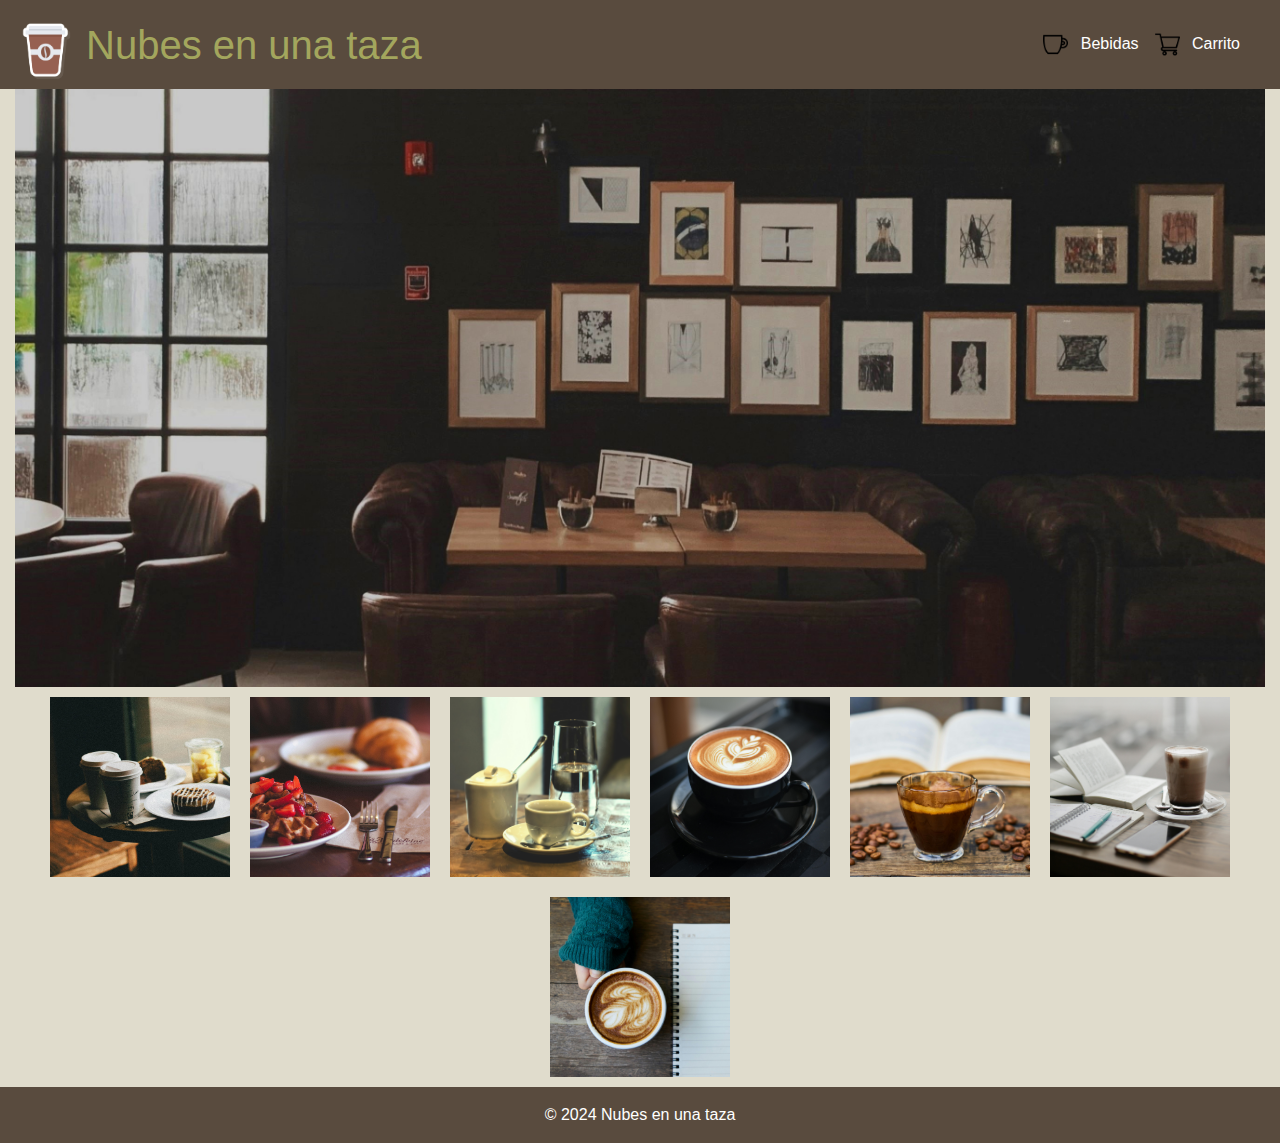
<file: index.html>
<!DOCTYPE html>
<html lang="es">
<head>
    <meta charset="UTF-8">
    <meta name="viewport" content="width=device-width, initial-scale=1.0">
    <title>CARRITO</title>
    <link rel="stylesheet" href="css/bootstrap.min.css">
    <link rel="stylesheet" href="css/estilos_index.css">
</head>
<body>

    <header class="d-flex justify-content-between align-items-center p-3 shadow">
        <div>
            <img src="./imagenes/logo.png" class="logo" style="width: 60px; height: 60px;">
            <h1 class="negocio">Nubes en una taza</h1>
        </div>

        <nav class="navbar navbar-expand">
            <div class="container-fluid">
                
                <button class="navbar-toggler" type="button" data-bs-toggle="collapse" data-bs-target="#navbarNavDarkDropdown" aria-controls="navbarNavDarkDropdown" aria-expanded="false" aria-label="Toggle navigation">
                    <span class="navbar-toggler-icon"></span>
                </button>
    
                <div class="collapse navbar-collapse" id="navbarNavDarkDropdown">
                    <ul class="navbar-nav">

                        <li class="nav-item">
                            <a class="nav-link" href="./cafes.html">
                                <img src="./imagenes/taza.png" style="width: 25px; height: 25px;">
                                Bebidas
                            </a>
                        </li>
                        <li class="nav-item">
                            <a class="nav-link" href="./carrito.html">
                                <img src="./imagenes/carrito.png" style="width: 25px; height: 25px;">
                                Carrito
                            </a>
                        </li>

                    </ul>
                </div>
            </div>
        </nav>
    </header>





    
    <section id="contenedor" class="container-fluid text-center">

        <img src="./imagenes/fotografias/foto_principal.jpg" class="img-fluid" alt="...">

        <div>
            <img src="./imagenes/fotografias/foto01.jpg" class="rounded float" alt="...">
            <img src="./imagenes/fotografias/foto02.jpg" class="rounded float" alt="...">
            <img src="./imagenes/fotografias/foto03.jpg" class="rounded float" alt="...">
            <img src="./imagenes/fotografias/foto04.jpg" class="rounded float" alt="...">
            <img src="./imagenes/fotografias/foto05.jpg" class="rounded float" alt="...">
            <img src="./imagenes/fotografias/foto06.jpg" class="rounded float" alt="...">
            <img src="./imagenes/fotografias/foto07.jpg" class="rounded float" alt="...">
        </div>

        <div>
            
        </div>
        
    </section>






    <footer class="text-center p-3">© 2024 Nubes en una taza</footer>

    <script src="js/vue3.js"></script>
    <script src="js/axios.min.js"></script>
    <script src="js/funciones.js"></script>
    
</body>
</html>
</file>
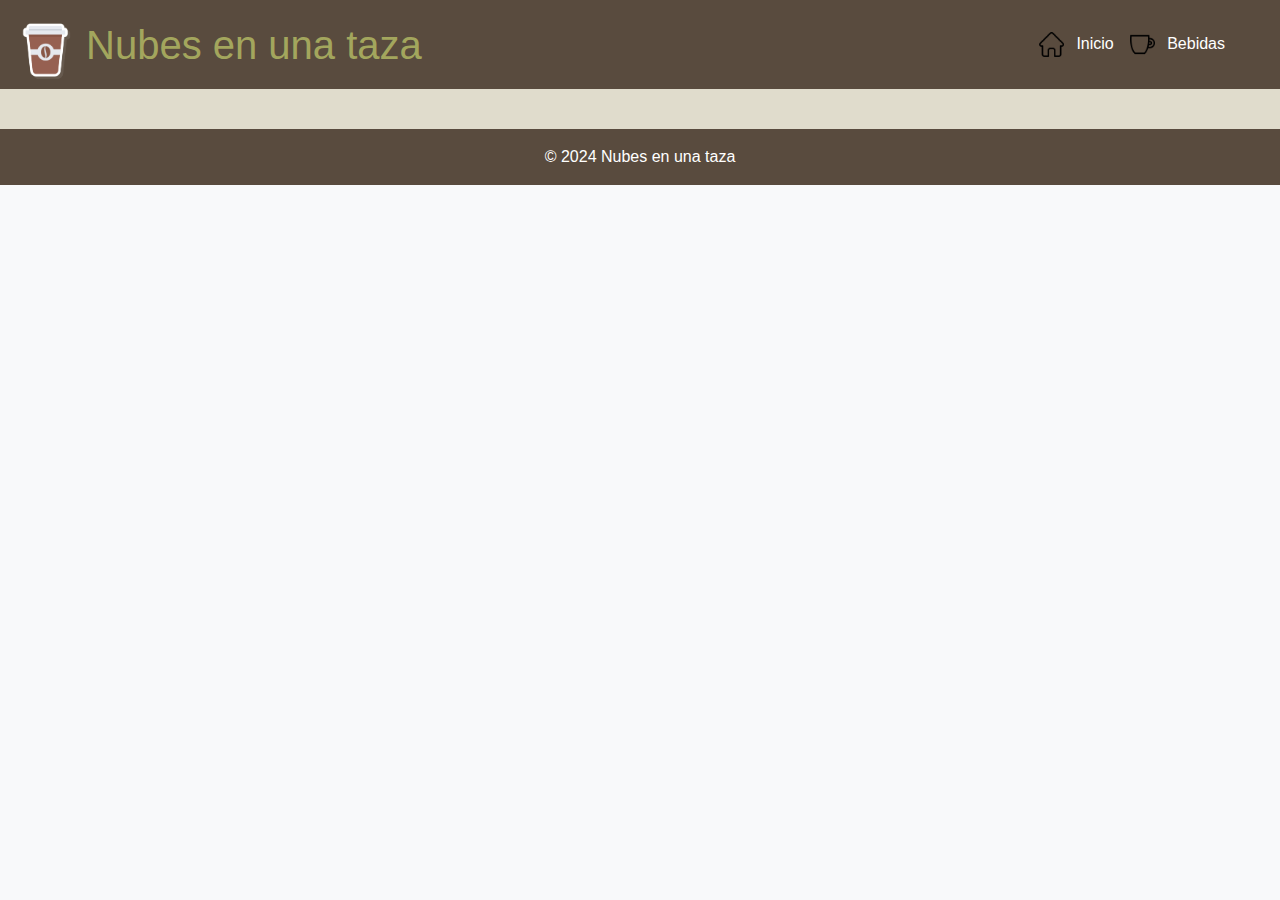
<file: carrito.html>
<!DOCTYPE html>
<html lang="es">
<head>
    <meta charset="UTF-8">
    <meta name="viewport" content="width=device-width, initial-scale=1.0">
    <title>CARRITO</title>
    <link rel="stylesheet" href="css/bootstrap.min.css">
    <link rel="stylesheet" href="css/estilos_bebidas.css">
</head>
<body>

    <header class="d-flex justify-content-between align-items-center p-3 shadow">
        <div>
            <img src="./imagenes/logo.png" class="logo" style="width: 60px; height: 60px;">
            <h1 class="negocio">Nubes en una taza</h1>
        </div>

        <nav class="navbar navbar-expand-lg">
            <div class="container-fluid">
                <!-- Botón para menú colapsable -->
                <button class="navbar-toggler" type="button" data-bs-toggle="collapse" data-bs-target="#navbarNavDarkDropdown" aria-controls="navbarNavDarkDropdown" aria-expanded="false" aria-label="Toggle navigation">
                    <span class="navbar-toggler-icon"></span>
                </button>
    
                <!-- Menú colapsable -->
                <div class="collapse navbar-collapse" id="navbarNavDarkDropdown">
                    <ul class="navbar-nav">
                        <li class="nav-item">
                            <a class="nav-link" href="./index.html">
                                <img src="./imagenes/inicio.png" style="width: 25px; height: 25px;">
                                Inicio
                            </a>
                        </li>
                        <li class="nav-item">
                            <a class="nav-link" href="./cafes.html">
                                <img src="./imagenes/taza.png" style="width: 25px; height: 25px;">
                                Bebidas
                            </a>
                        </li>
                    </ul>
                </div>
            </div>
        </nav>
    </header>
    

    
    <section id="contenedor" class="container-fluid text-center">
        
    </section>

    <footer class="text-center p-3">© 2024 Nubes en una taza</footer>

    <script src="js/vue3.js"></script>
    <script src="js/axios.min.js"></script>
    <script src="js/funciones.js"></script>
</body>
</html>
</file>
<file: css/estilos_index.css>
section 
{
    background-color: #E0DCCC;
}

body 
{
    font-family:Verdana, Geneva, Tahoma, sans-serif;
    margin: 0;
    padding: 0;
    background-color: #f8f9fa;
}

header 
{
    background-color: #594b3e;
    color: #E0DCCC;
}

footer 
{
    background-color: #594b3e;
    color: #fff;
    font-size: 1rem;
}

/* ////////////////////////////////////////////////////////////////////////////////////////////////////////////// */

.logo
{
    position:absolute;    
    display: inline-block;
    transition: transform 0.3s ease;
    display: inline-block;
    animation: shake 1.2s ease-in-out; /* Duración y tipo de animación */
    animation-iteration-count: infinite;
}

@keyframes shake {
    0% {
      transform: rotate(0deg);
    }
    25% {
      transform: rotate(5deg);
    }
    50% {
      transform: rotate(-5deg);
    }
    75% {
      transform: rotate(5deg);
    }
    100% {
      transform: rotate(0deg);
    }
  }
  
.negocio 
{
    margin-left: 70px;
    margin-bottom: 0%;
    position: relative;
    font-size: 2.5rem;
    font-family:'Lucida Sans', 'Lucida Sans Regular', 'Lucida Grande', 'Lucida Sans Unicode', Geneva, Verdana, sans-serif; /* Fuente */
    color: #A3A65D;
    cursor:default;
    transition: 0.5s;
}

/* Estilo personalizado para los enlaces dentro del header */
header .navbar-nav .nav-link {
    color: #fff; /* Cambia el color del texto de los enlaces a blanco */
    text-decoration: none; /* Quita el subrayado */
}

/* Estilo cuando se pasa el cursor sobre el enlace */
header .navbar-nav .nav-link:hover {
    color: #9E8064; /* Cambia el color del texto a #9E8064 cuando se pasa el cursor */
}

/* Estilo para los íconos en los enlaces */
header .navbar-nav .nav-link img {
    margin-right: 8px; /* Añade un margen a la derecha para separar el ícono del texto */
}

/* /////////////////////////////////////////////////////////////////////////////////////////////////////////////////////////// */

.rounded
{
    width: 200px;
    height: 200px;
    padding: 10px;
    transition: 0.5s;
}

.rounded:hover{
    transform: scale(0.90);
}

h2
{
    position: fixed;
}
</file>
<file: css/estilos_bebidas.css>
section 
{
    background-color: #E0DCCC;
    padding: 20px 0;
}

.card{
    margin-left: 6%;
}


body 
{
    font-family:Verdana, Geneva, Tahoma, sans-serif;
    margin: 0;
    padding: 0;
    background-color: #f8f9fa;
}

header 
{
    background-color: #594b3e;
    color: #E0DCCC;
}

.card 
{
    background-color: #fff;
    border: 1px solid #bebebe;
    box-shadow: 0 2px 4px rgba(0, 0, 0, 0.1);
    transition: 1s;
}

.card:hover
{
    transform: scale(0.95);

}

footer 
{
    background-color: #594b3e;
    color: #fff;
    font-size: 1rem;
}

/* ////////////////////////////////////////////////////////////////////////////////////////////////////////////// */

.logo
{
    position:absolute;    
    display: inline-block;
    transition: transform 0.3s ease;
    display: inline-block;
    animation: shake 0.7s ease-in-out; /* Duración y tipo de animación */
    animation-iteration-count: infinite;
}

@keyframes shake {
    0% {
      transform: rotate(0deg);
    }
    25% {
      transform: rotate(5deg);
    }
    50% {
      transform: rotate(-5deg);
    }
    75% {
      transform: rotate(5deg);
    }
    100% {
      transform: rotate(0deg);
    }
  }
  

.negocio 
{
    margin-left: 70px;
    margin-bottom: 0%;
    position: relative;
    font-size: 2.5rem;
    font-family:'Lucida Sans', 'Lucida Sans Regular', 'Lucida Grande', 'Lucida Sans Unicode', Geneva, Verdana, sans-serif; /* Fuente */
    color: #A3A65D;
    cursor:default;
    transition: 0.5s;
}

.negocio:hover
{
    color: #A3A65D;
}

/* Estilo personalizado para los enlaces dentro del header */
header .navbar-nav .nav-link {
    color: #fff; /* Cambia el color del texto de los enlaces a blanco */
    text-decoration: none; /* Quita el subrayado */
}

/* Estilo cuando se pasa el cursor sobre el enlace */
header .navbar-nav .nav-link:hover {
    color: #9E8064; /* Cambia el color del texto a #9E8064 cuando se pasa el cursor */
}

/* Estilo para los íconos en los enlaces */
header .navbar-nav .nav-link img {
    margin-right: 8px; /* Añade un margen a la derecha para separar el ícono del texto */
}

.btn
{
    background-color: #A3A65D;
    transition: 0.5s;
}

.btn:hover
{
    background-color: #557346;
    color: #fff;
}

/* /////////////////////////////////////////////////////////////////////////////////////////// */

.filter-section 
{
    display: flex;
    align-items: center; /* Alinea verticalmente todos los elementos */
    justify-content: space-between; /* Espacia los elementos a lo largo de la fila */
    padding: 20px;
}

.progress-container, .category-selector 
{
    display: flex;
    flex-direction: column;
    align-items: center; 
    justify-content: center;
}

#barraProgreso 
{
    width: 100%;
    height: 20px;
    margin-bottom: 10px;
    background-color: #557346;
}

#barraProgreso::-webkit-progress-bar {
    background-color: #c1c1c1;
}

#barraProgreso::-webkit-progress-value {
    background-color: #557346;
}

#barraProgreso::-moz-progress-bar {
    background-color: #557346;
}

.form-select, input 
{
    padding: 10px;
    border-radius: 5px;
    border: 1px solid #bebebe;
    width: 500px;
}

p{
    font-size: smaller;
}
</file>
